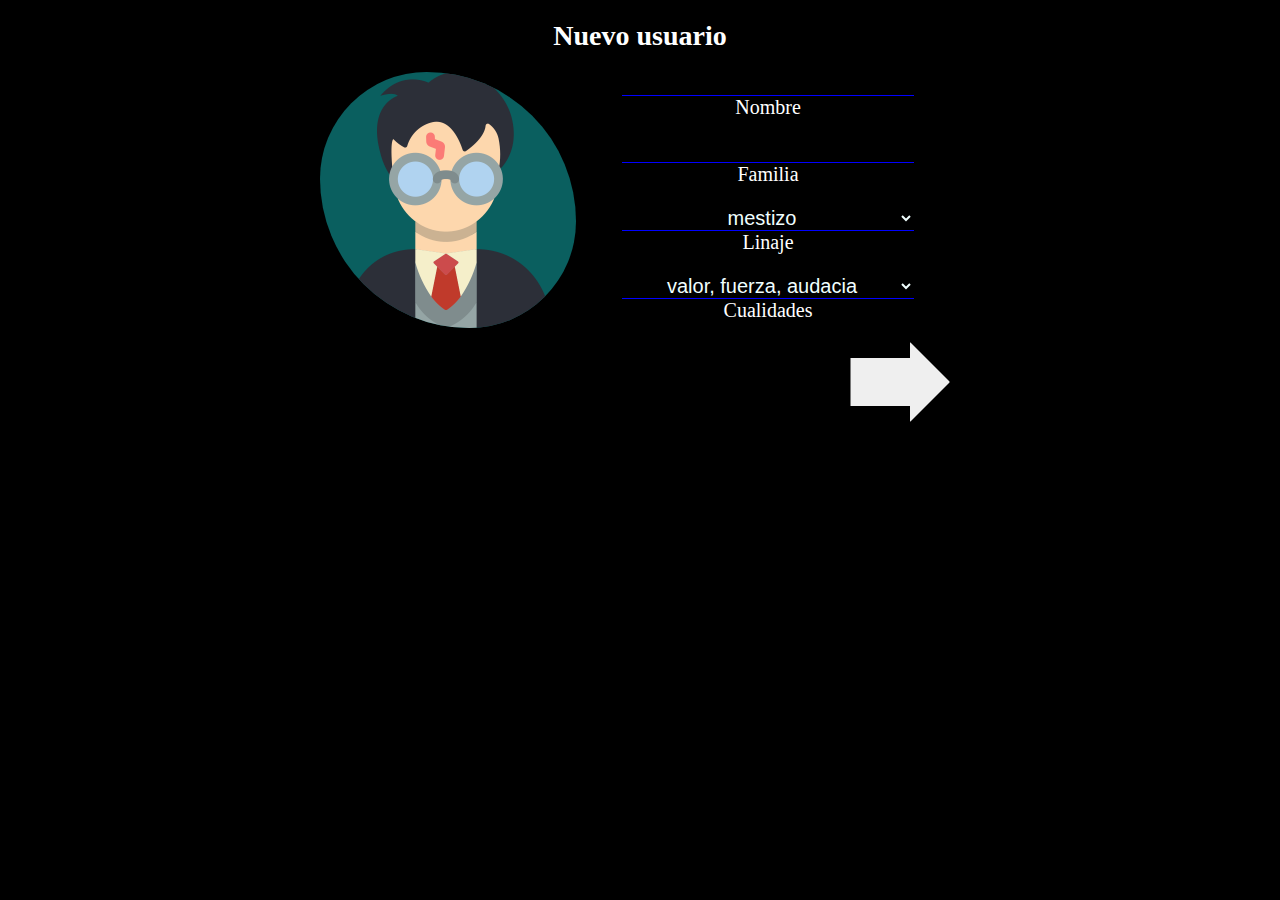
<file: harryPotterFinal/harryPotter7/index.html>
<!DOCTYPE html>
<html lang="en">
<head>
    <meta charset="UTF-8">
    <meta name="viewport" content="width=device-width, initial-scale=1.0">
    <title>Harry Potter</title>
    <link rel="stylesheet" href="./css/style.css">
    <script src="./js/login.js"defer></script>
</head>
<body>
    <section class="login interfaz">
        <header>
            <h3>Nuevo usuario</h3>
        </header>
        <div class="registroDiv">
            <div class="divImg"><img src="./media/harry-potter.png" alt="userFoto"></div>
            <div class="formularioContainer">
                <form method="get" id="formularioLogin" action="./sombrero.html">
                    <div class="formItem">
                        <input type="text" name="userName" maxlength="15" >
                        <label for="userName">Nombre</label>
                        
                    </div>

                    <div class="formItem">
                        <input type="text" name="userFamilia">
                        <label for="userFamilia">Familia</label>
                        
                    </div>

                    <div class="formItem">
                        
                        <select name="linaje" id="linaje">
                            <option value="mestizo">mestizo</option>
                            <option value="muggle">muggle</option>
                            <option value="sangrePura">sangre pura</option>
                        </select>
                        <label for="linaje">Linaje</label>
                    </div>

                    <div class="formItem">
                        <select name="cualidades" id="cualidades">
                            <option value="gryffindor">valor, fuerza, audacia</option>
                            <option value="hufflepuff">justicia, lealtad, pertenencia</option>
                            <option value="ravenclaw">creatividad, erudición, inteligencia</option>
                            <option value="slytherin">ambición, determinación, astucia</option>
                        </select>
                        <label for="cualidades">Cualidades</label>
                    </div>
                    
                    <div class="enviarDiv">
                        <input type="submit" value="" id="enviar">
                        <!-- <input type="submit" value="" id="enviar"> -->
                    </div>
                    
                    
                </form>
            </div>
        </div>
    </section>
</body>
</html>
</file>
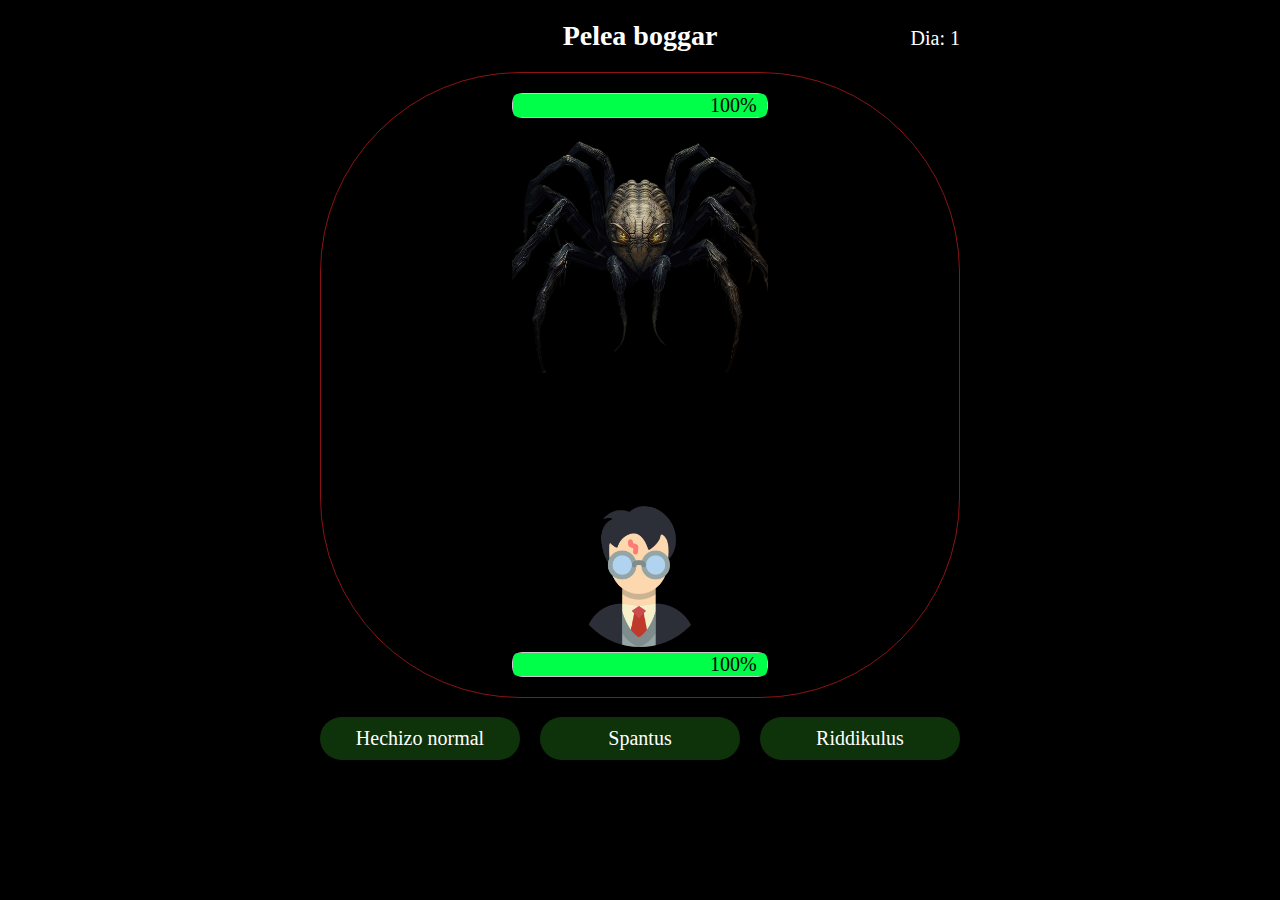
<file: harryPotterFinal/harryPotter7/boggar.html>
<!DOCTYPE html>
<html lang="en">
<head>
    <meta charset="UTF-8">
    <meta name="viewport" content="width=device-width, initial-scale=1.0">
    <title>Document</title>
    <link rel="stylesheet" href="./css/style.css">
    <link rel="stylesheet" href="./css/boggar.css">
    <script type="module" src="./js/bogart.js" defer></script>
</head>
<body>

    <section class="interfaz">
        <header>
            <h3>Pelea boggar</h3>
            <div class="diaClase">
                <p id="fechaActual">Dia: 1</p>
            </div>
        </header>

        <div class="game">
            <div class="peleaBogar">
                <div class="bogarPhoto bogarItem">

                    <div class="progressContainer">
                        <div class="progressStatus">
                            <span class="progressText">100%</span>
                        </div>
                    </div>

                    <img src="./media//spider.png" alt="bogar">
                </div>
    
                <div class="userPhoto bogarItem">
                    <img src="./media/harry-potter.png" alt="userFoto">

                    <div class="progressContainer">
                        <div class="progressStatus">
                            <span class="progressText">100%</span>
                        </div>
                    </div>
                </div> 
            </div>
            
            <div class="botonGrid">
                <p class="gridBotonItem">Hechizo normal</p>
                <p class="gridBotonItem">Spantus</p>
                <p class="gridBotonItem">Riddikulus</p>
            </div>
        </div>

        <footer class="botonNavegation">
            <div class="textFooter">
                <p>Felicidades haz derrotado al Bogart</p>
            </div>
            <div class="gridItem center">
                <a href="./clase.html">
                    <p>volver</p>
                </a>  
            </div>
        </footer>
    </section>

    <div id="webPage">
        
    
        
        
        
    </div>
    
</body>
</html>
</file>
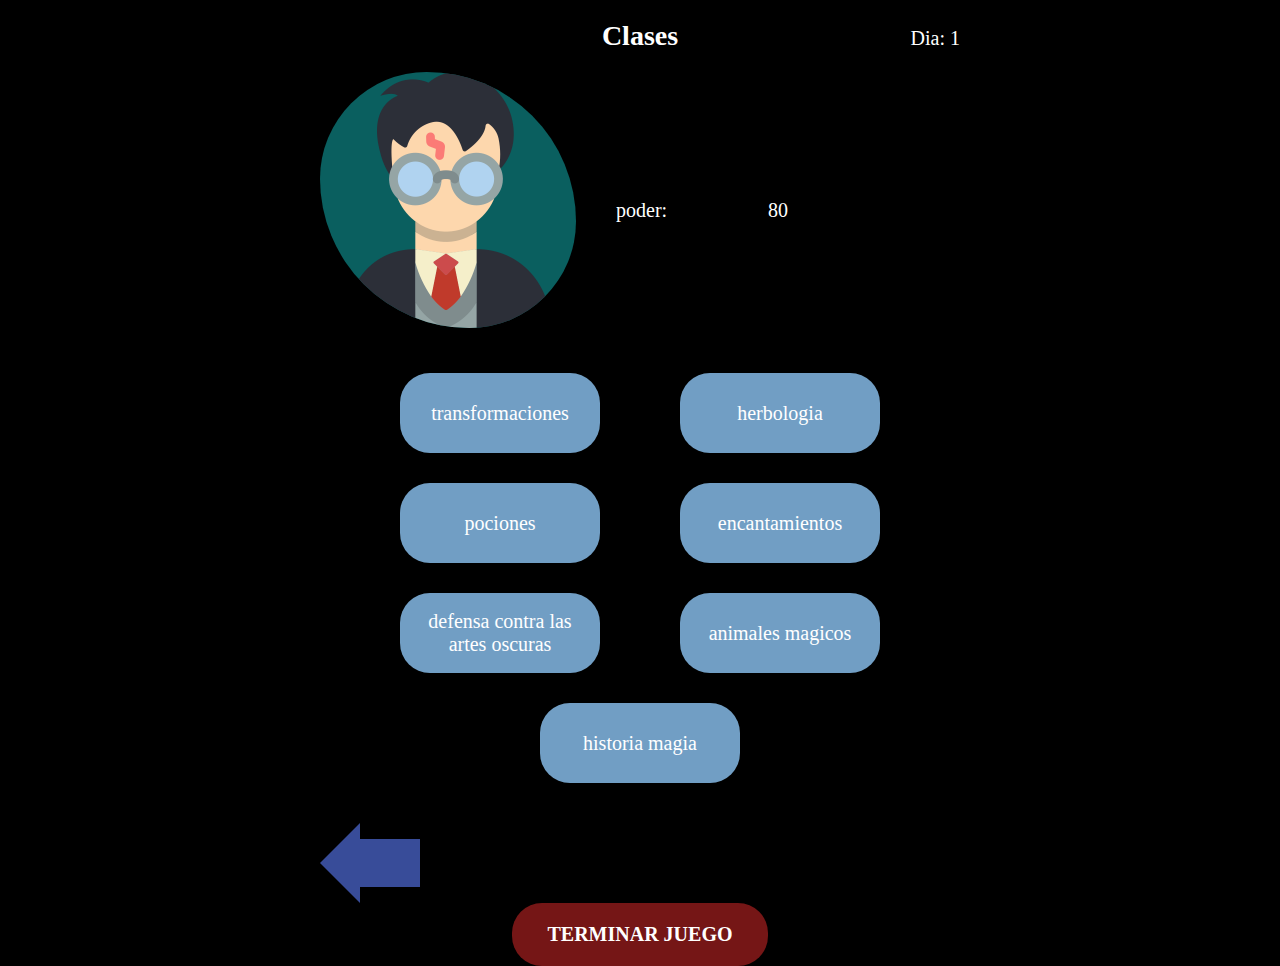
<file: harryPotterFinal/harryPotter7/clase.html>
<!DOCTYPE html>
<html lang="en">
<head>
    <meta charset="UTF-8">
    <meta name="viewport" content="width=device-width, initial-scale=1.0">
    <title>Document</title>
    <link rel="stylesheet" href="./css/style.css">
    <script type="module" src="./js/salonClase.js" defer></script>
    <!-- <script src="./riwiClase.js"></script> -->
</head>
<body>
    <section class="interfaz">
        <header>
            <h3>Clases</h3>
            <div class="diaClase">
                <p id="fechaActual">Dia: 1</p>
            </div>
        </header>

        <div class="infoDiv">
            <div class="divImg"><img src="./media/harry-potter.png" alt="userFoto"></div>

            <div class="infoContainer" id="infoContainer">
                <div class="estadistica">
                        <p>poder:</p>
                        <p id="poderActual">80</p>
                </div>
            </div>
        </div>

        <div class="salonClase">
            <a href="./boggar.html"><p class="aulaItem">transformaciones</p></a>
            <p class="aulaItem">herbologia</p>
            <p class="aulaItem">pociones</p>
            <p class="aulaItem">encantamientos</p>
            <p class="aulaItem">defensa Contra Las Artes Oscuras</p>
            <p class="aulaItem">animales Magicos</p>
            <p class="aulaItem">Historia magia</p>
        </div> 

        <footer class="botones">
            <a href="./profesores.html">
                <input type="button" value="" class="volver botonDinamico" >
            </a>

        </footer>

        <div id="terminarJuego" class="finInicioBoton">
            <a href="./pantallaFinal.html"><p>TERMINAR JUEGO</p></a>
        </div>
    </section>
</body>
</html>
</file>
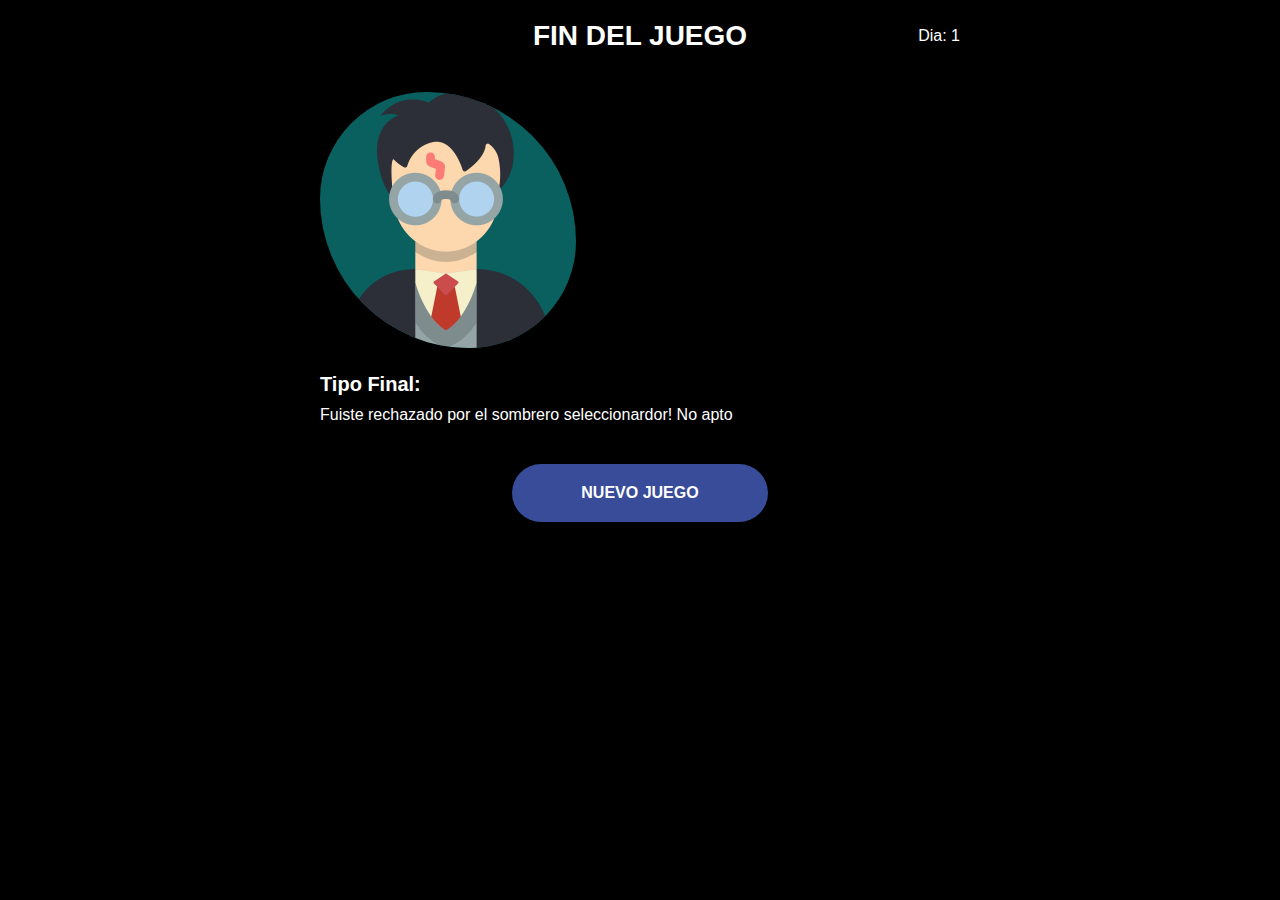
<file: harryPotterFinal/harryPotter7/pantallaFinal.html>
<!DOCTYPE html>
<html lang="en">
<head>
    <meta charset="UTF-8">
    <meta name="viewport" content="width=device-width, initial-scale=1.0">
    <title>Document</title>
    <link rel="stylesheet" href="./css/style.css">
    <script type="module" src="./js/terminarJuego.js" defer></script>
</head>
<body>
    <section class="interfaz" id="pantallaFinal">
        <header>
            <h3>FIN DEL JUEGO</h3>
            <div class="diaClase">
                <p id="fechaActual">Dia: 1</p>
            </div>
        </header>

        <div class="infoDiv">
            <div class="divImg"><img src="./media/harry-potter.png" alt="userFoto"></div>

            <div class="infoContainer" id="infoContainer">

            </div>
        </div>

        <div id="tipoFinal">
            <h3>Tipo final:</h3>
            <p id="tipoFinalTexto">Fuiste rechazado por el sombrero seleccionardor! No apto</p>
        </div>
        <div id="iniciarJuego" class="finInicioBoton" >
            <a href="./index.html"><p>NUEVO JUEGO</p></a>
        </div>
    </section>
</body>
</html>
</file>
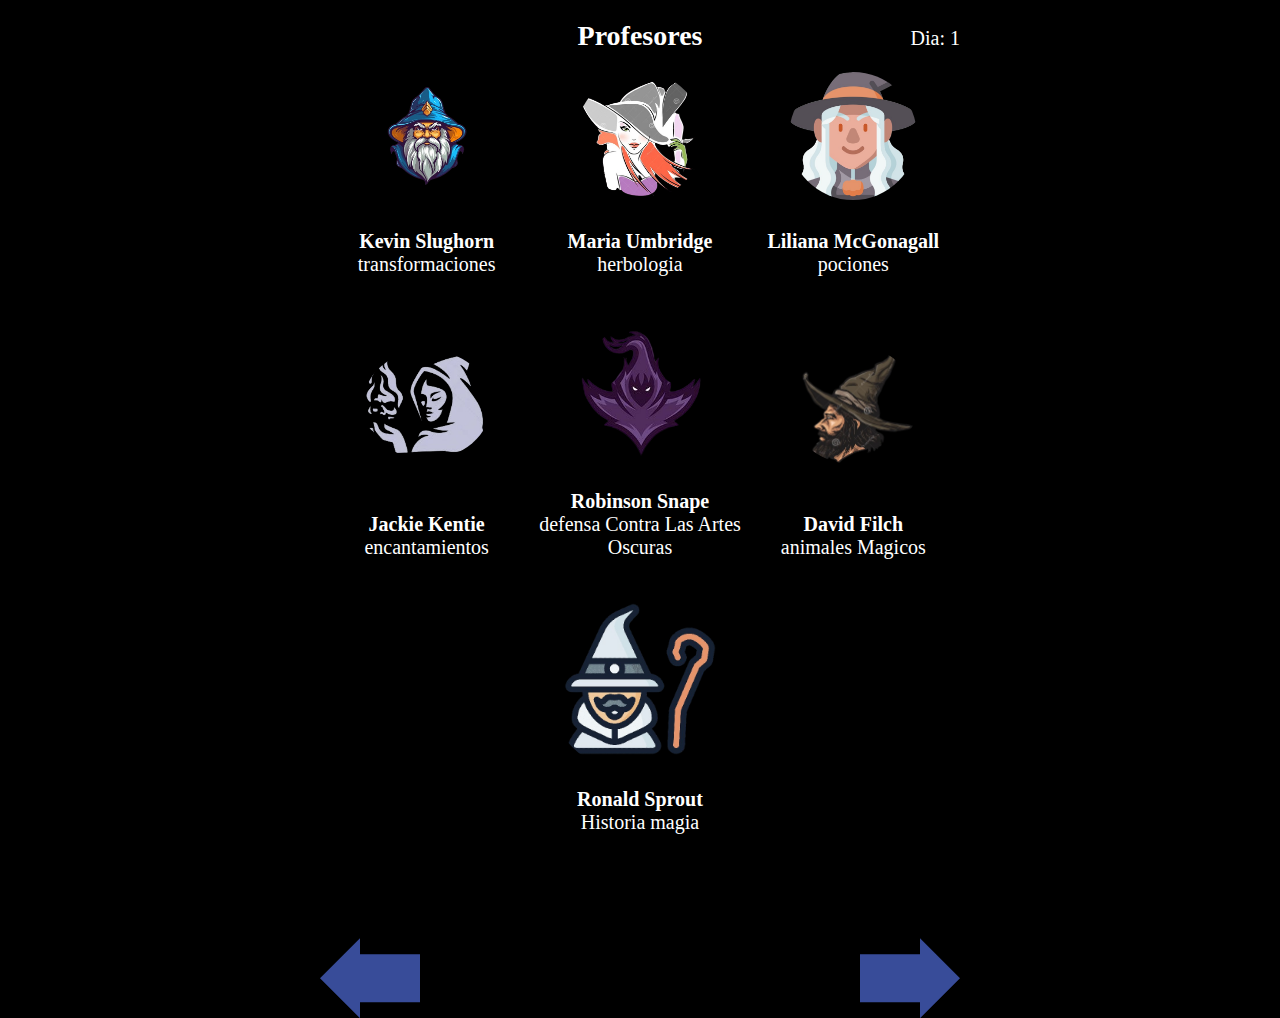
<file: harryPotterFinal/harryPotter7/profesores.html>
<!DOCTYPE html>
<html lang="en">
<head>
    <meta charset="UTF-8">
    <meta name="viewport" content="width=device-width, initial-scale=1.0">
    <title>Document</title>
    <link rel="stylesheet" href="./css/style.css">
    <script type="module" src="./js/profesores.js" defer></script>
</head>
<body>
    <section class="interfaz">
        <header>
            <h3>Profesores</h3>
            <div class="diaClase">
                <p id="fechaActual">Dia: 1</p>
            </div>
        </header>

        <div class="profeGrid">
            <div class="profeContainer">
                <div class="profePhoto"><img src="./media/magoTransformaciones-removebg-preview.png" alt="profeImg"></div>
                <b>Kevin Slughorn</b>
                <p>transformaciones</p>
            </div>

            <div class="profeContainer">
                <div class="profePhoto"><img src="./media/herbologia-removebg-preview.png" alt="profeImg"></div>
                <b>Maria Umbridge</b>
                <p>herbologia</p>
            </div>

            <div class="profeContainer">
                <div class="profePhoto"><img src="./media/pociones-removebg-preview.png" alt="profeImg"></div>
                <b>Liliana McGonagall</b>
                <p>pociones</p>
            </div>

            <div class="profeContainer">
                <div class="profePhoto"><img src="./media/encantamientos-removebg-preview.png" alt="profeImg"></div>
                <b>Jackie Kentie</b>
                <p>encantamientos</p>
            </div>

            <div class="profeContainer">
                <div class="profePhoto"><img src="./media/artesOscuras-removebg-preview.png" alt="profeImg"></div>
                <b>Robinson Snape</b>
                <p>defensa Contra Las Artes Oscuras</p>
            </div>

            <div class="profeContainer">
                <div class="profePhoto"><img src="./media/magoAnimales-removebg-preview.png" alt="profeImg"></div>
                <b>David Filch</b>
                <p>animales Magicos</p>
            </div>

            <div class="profeContainer profeSolitario">
                <div class="profePhoto"><img src="./media/historia-removebg-preview.png" alt="profeImg"></div>
                <b>Ronald Sprout</b>
                <p>Historia magia</p>
            </div>

        </div> 

        <div class="botones">
            <a href="./sombrero.html">
                <input type="button" value="" class="volver botonDinamico" >
            </a>

            <a href="./clase.html">
                <input type="button" value="" class="avanzar botonDinamico">
            </a>    
        </div>
    </section>
</body>
</html>
</file>
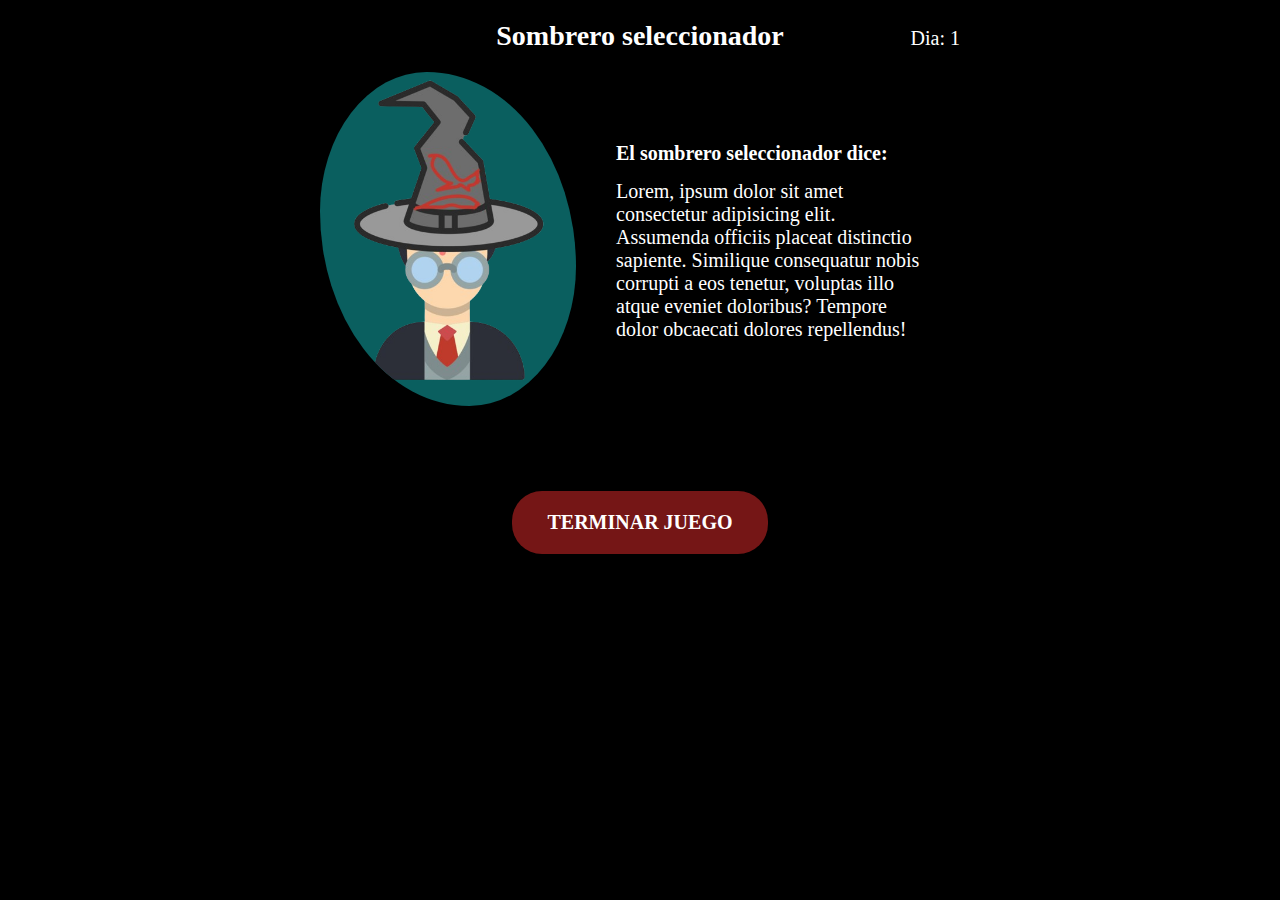
<file: harryPotterFinal/harryPotter7/sombrero.html>
<!DOCTYPE html>
<html lang="en">
<head>
    <meta charset="UTF-8">
    <meta name="viewport" content="width=device-width, initial-scale=1.0">
    <title>Document</title>
    <link rel="stylesheet" href="./css/style.css">
    <script type="module" src="./js/sombrero.js" defer></script>

</head>
<body>
    <section class="interfaz">
        <header>
            <h3>Sombrero seleccionador</h3>
            <div class="diaClase">
                <p id="fechaActual">Dia: 1</p>
            </div>
        </header>

        <div class="infoDiv">
            <div class="divImg"><img src="./media/gorro.png" alt="userFoto"></div>

            <div class="infoContainer">
                <b>El sombrero seleccionador dice:</b>
                <p id="textoAceptado">Lorem, ipsum dolor sit amet consectetur adipisicing elit. Assumenda officiis placeat distinctio sapiente. Similique consequatur nobis corrupti a eos tenetur, voluptas illo atque eveniet doloribus? Tempore dolor obcaecati dolores repellendus!</p>  
            </div>
        </div>

        <footer class="botones botonUnico">
            <a href="./index.html" hidden>
                <input type="button" value="" class="volver botonDinamico" >
            </a>

            <a href="./profesores.html" hidden id="avanzar">
                <input type="button" value="" class="avanzar botonDinamico" >
            </a>    
        </footer>

        <div id="terminarJuego" class="finInicioBoton">
            <a href="./pantallaFinal.html"><p>TERMINAR JUEGO</p></a>
        </div>
    </section>
</body>
</html>
</file>
<file: harryPotterFinal/harryPotter7/css/style.css>
/*-------------------- GLOBAL --------------------*/
:root{
    --colorBotonesUser: #719ec4;
    --colorBotonesFooter: #384c99;
}

*{
    margin: 0px;
    padding: 0px;
    box-sizing: border-box;
    font-size: 20px;
}

body{
    background-color: black;
    color: white;
    /* overflow: hidden; *//* lo utilizamos para eliminar el scroll */
}

a{
    text-decoration: none;
    color: white;
}

/*-------------------- LOGIN --------------------*/
.login{
    height: 100vh;
}

/*---------- Interfaz ----------*/
.interfaz{
   /* background-color: brown; */
   width: 50%;
   margin: auto;

   display: flex;
   flex-direction: column;
}

header{
    width: auto;
    position: relative;
}

.interfaz header h3{
    /* background-color: rgb(17, 17, 147); */
    text-align: center;
    font-size: 1.4rem;
    margin: 20px 0px;
}

.diaClase{
    width: 100%;
    position: absolute;
    top: 0;
    display: flex;
    justify-content: flex-end;
    
}

.diaClase p{
    width: auto;
    text-align: end;
    margin-top: 27px;
}



/*---------- RegistroDiv ----------*/
.registroDiv{
    display: flex;
}
/* imagen */
.divImg{
    
    width: 40%;
    
}

.divImg img{
    width: 100%;
    background-color: rgb(10, 95, 95);
    border-radius: 50% 70%;
    
}

/* formulario */
.formularioContainer{
    /* background-color: blueviolet; */
    width: 60%;
    padding: 0px 10px;
}

.formItem{
    display: flex;
    flex-direction: column;
    text-align: center;
    margin-bottom: 20px;
}

.formItem input, select{
    background: none;
    width: 80%;
    margin: auto;
    border: none;
    border-bottom: 1.5px solid blue;

    text-align: center;
    color: azure;
}

.formItem select:hover{
    cursor: pointer;
}

.formItem select option{
    color: black;
}



.enviarDiv{
    /* background-color: aquamarine; */
    text-align: right;
}
#enviar {
    width: 100px;
    height: 80px;
    clip-path: polygon(0% 20%, 60% 20%, 60% 0%, 100% 50%, 60% 100%, 60% 80%, 0% 80%);
}
/*---------- Enviar Formulario ----------*/
/*-------------------- SOMBRERO --------------------*/

.infoDiv{
    /* background-color: aqua; */
    display: flex;
}

.infoContainer{
    /* background-color: blueviolet; */ 
    width: 60%;
    padding: 0px 40px;
    display: flex;
    flex-direction: column;
    justify-content: center;
}

.infoContainer b{
    margin-bottom: 15px;
}

/*-------------------- SOMBRERO --------------------*/
.profeGrid{
    display: grid;
    grid-template-columns: 1fr 1fr 1fr;
    gap: 50px 0px;
    margin-bottom: 4vw;
}

.profeContainer{
    display: flex;
    flex-direction: column;
    text-align: center;
    /* justify-content: end; */
}

.profePhoto{
    /* background-color: aqua; */
    height: 90%;
    display: flex;
    justify-content: center;
    text-align: center;
    align-items: center;

    margin-bottom: 30px;
}
.profeContainer img{
    width: 60%;
    border-radius: 50%;
    /* height: 80%; */
}

.profeSolitario{
    /* background-color: aquamarine; */
    grid-column-start: span 3;
    width: 100%;
    height: 50%;
}

.profeSolitario .profePhoto{
    /* background-color: aqua; */
    margin: auto;
    margin-bottom: 40px;
    width: 50%;
    height: 100%;

}

/*-------------------- CLASE SALON --------------------*/
/*----------- Estadisticas -----------*/
.estadistica{
    display: grid;
    grid-template-columns: 50% 50%;
    margin-top: 15px;
    align-items: center;
}

/*----------- Aula -----------*/
.salonClase{
    display: flex;
    flex-wrap: wrap;
    justify-content: center;
    /* background-color: burlywood; */
    margin-top: 30px;
    padding: 10px 0px;
}

.aulaItem{
    background-color: #719ec4;
    width: 200px;
    height: 80px;
    border-radius: 30px;

    margin: 0px 40px;
    margin-bottom: 30px;
    padding: 10px;

    display: flex;
    text-align: center;
    align-items: center;
    justify-content: center;
    text-transform: lowercase;
}

.aulaItem:hover{
    cursor: pointer;
    transform: scale(1.1);
}

/*---------- BOTONES ----------*/
.botones, .botonUnico{
    /* background-color: aqua;  */
    width: 100%;
    height: 80px;
}
.botones {
    display: flex;
    justify-content: space-between;
}

.botonUnico{
    display: flex;
    justify-content: end;
}

.botonDinamico{
    border: none;
    width: 100px;
    height: 100%;
    background-color: var(--colorBotonesFooter);
}

.botonDinamico:hover{
    cursor: pointer;
}

.botones .avanzar{
    /* background-color: brown; */
    clip-path: polygon(0% 20%, 60% 20%, 60% 0%, 100% 50%, 60% 100%, 60% 80%, 0% 80%);
}

.botones .volver{
    /* background-color: rgb(127, 131, 25);  */
    clip-path: polygon(40% 0%, 40% 20%, 100% 20%, 100% 80%, 40% 80%, 40% 100%, 0% 50%)
}

.botones .centro{
    border-radius: 30px;
}

/*-------------------- TERMINAR JUEGO  --------------------*/
#pantallaFinal{
    font-family: Arial, Helvetica, sans-serif;
    display: grid;
    gap: 20px;
}

#pantallaFinal p{
    font-size: 0.8rem;
}

/*----- BONES -----*/
.finInicioBoton{
    width: 40%;
    padding: 20px 0px;
    margin: auto;

    border-radius: 30px;

    display: flex;
    justify-content: center;
    align-items: center;
}

.finInicioBoton p{
    color: rgb(255, 255, 255);
    font-weight: bold;
}

.finInicioBoton:hover{
    cursor: pointer;
}

#iniciarJuego{
    background-color: #384c99;
}

#terminarJuego{
    background-color: rgb(117, 22, 22);
}

/*----- TIPO FINAL -----*/
#tipoFinal {
    display: grid;
    gap: 10px;
    margin-bottom: 20px;
}
#tipoFinal h3{
    text-transform: capitalize;
}
</file>
<file: harryPotterFinal/harryPotter7/css/boggar.css>
/*-------- SECTION ---------*/
.game{
    display: flex;
    flex-direction: column;
}

 /*-------------------- BOGAR --------------------*/

 .peleaBogar{
    /* background-color: aquamarine; */
    border: 1px rgb(139, 20, 20) solid;
    border-radius: 200px;

    width: 100%;
    height: 100%;
    display: grid;
    gap: 10vw;

    align-items: center;
    justify-content: center;
    align-items: center;
}

.bogarItem{
    width: 40%;
    margin: auto;
    /* height: 100%; */
    /* background-color: brown; */
}

.bogarItem img{
    width: 100%;
}

.userPhoto{
    text-align: center;  
}
.userPhoto img{
    width: 55%;
    border-radius: 50%;
}

/*---------- PODERES ---------*/
.botonGrid{
    /* background-color: rgba(32, 17, 98, 0.587); */
    display: grid;

    grid-template-columns: repeat(3, 1fr);
    gap: 20px;
    text-align: center;
    margin: 1.5vw 0px
}

.gridBotonItem{
    background-color: rgb(14, 51, 10);
    padding: 10px;
    border-radius: 30px;
}

.gridBotonItem:hover{
    cursor: pointer;
}

/*-------------------- BOTON  --------------------*/
.botonNavegation{
    display: grid;
    grid-template-columns: repeat(3, 1fr);
    grid-template-rows: auto;
    gap: 20px;
}

.center{
    background-color: var(--colorBotonesFooter); /* No puedo creer que si  este tomando la propiedad de los otros botones */
    width: 80%;
    height: auto;
    margin: auto;
    padding: 10px;
    border-radius: 30px;

    grid-column-start: 2;
    
    text-align: center;
}

.center p{
    font-size: 1.5rem;
    background: none;
    border: none;
    color: black;
}

.textFooter{
    grid-column: span 3;
    text-align: center;
    
}

.textFooter p{
    font-size: 1.5rem;
    font-weight: bold;
}
.input:hover{
    cursor: pointer;
}

/*-------------------- PROGRESS BAR  --------------------*/

.progressContainer{
    /* background-color: aqua; */
    width: 100%;
    border: 1px solid rgb(201, 201, 201);
    border-radius: 10px;
}

.progressStatus{
    background-color: rgb(0, 255, 72);
    border-radius: 5px;
    display: flex;
    justify-content: end;
}

.progressText{
    color: black;
    margin-right: 10px;
}

/* barra User */
.userPhoto .progressContainer{
    margin-bottom: 20px;
}

.userPhoto .progressStatus{
    width: 100%;
}

/* barra Bogar */
.bogarPhoto .progressContainer{
    margin-top: 20px;
}

.bogarPhoto .progressStatus{
    width: 100%;
    overflow: hidden;
    animation: prog 3s linear; 
}

@keyframes prog {
    0% {width: 0%}
    100% {width: 100%}
}
</file>
